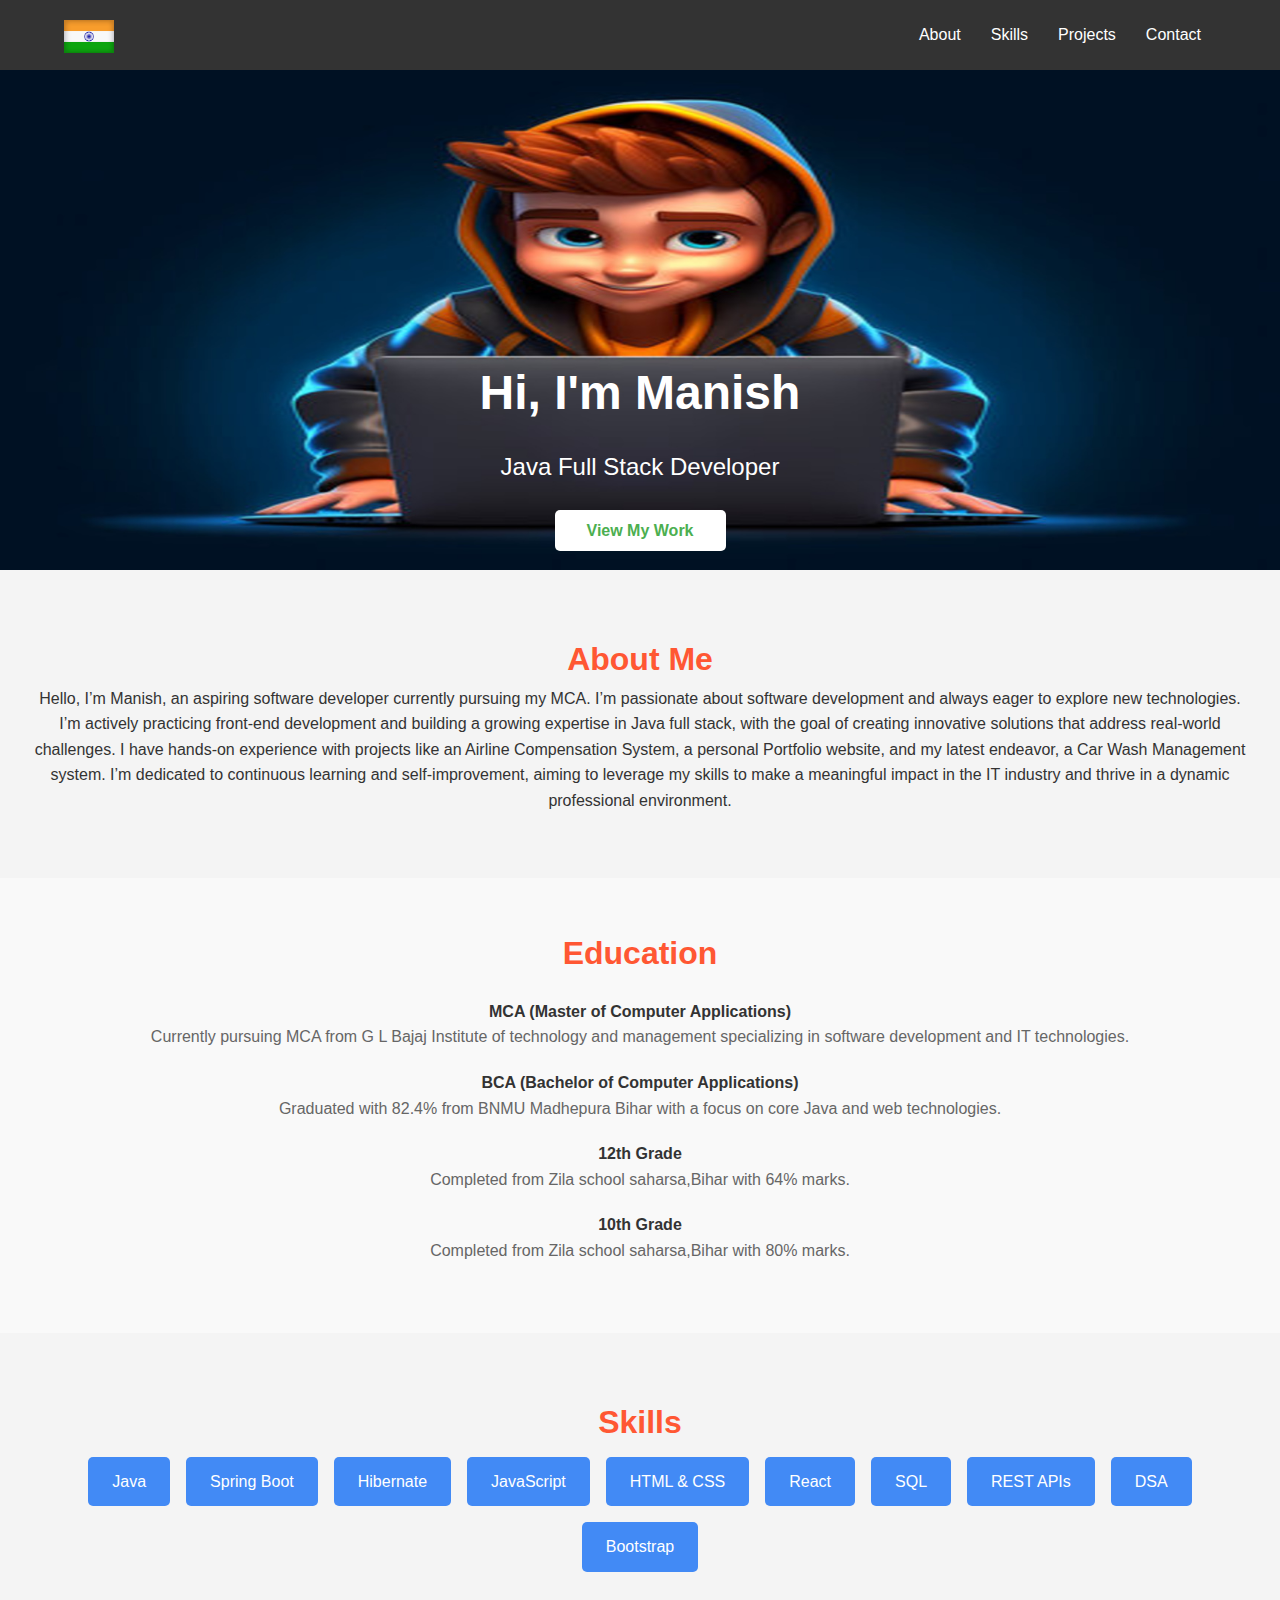
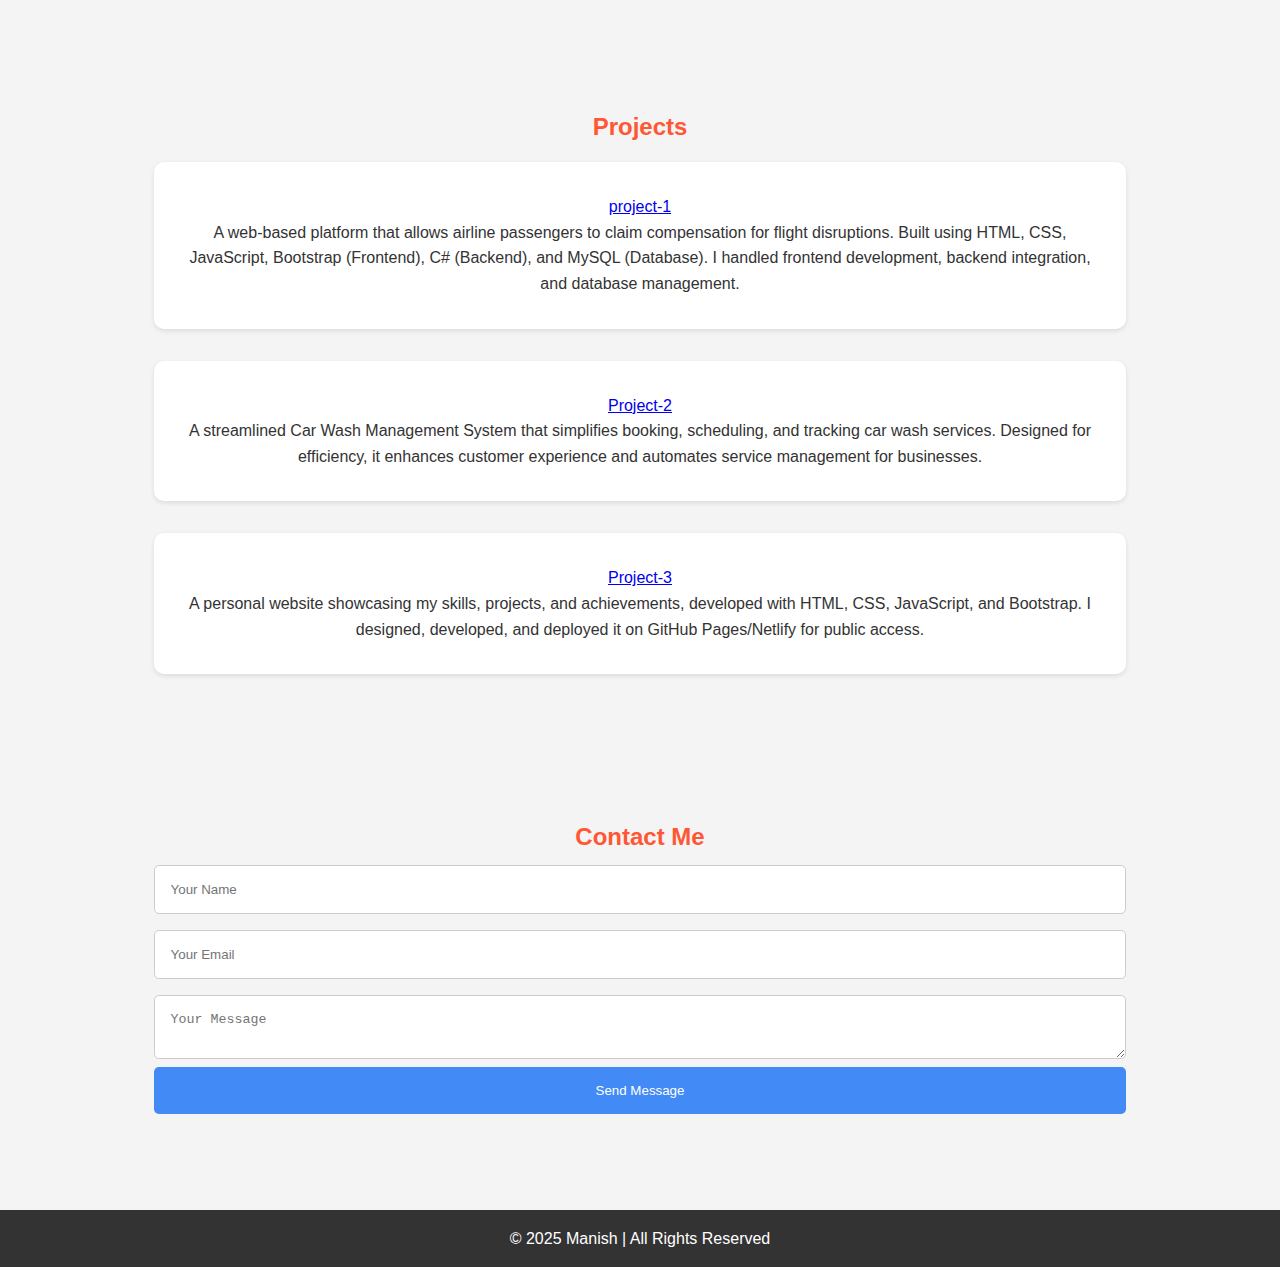
<file: root/index.html>
<!DOCTYPE html>
<html lang="en">
<head>
    <meta charset="UTF-8">
    <meta name="viewport" content="width=device-width, initial-scale=1.0">
    <title>Manish | Full Stack Developer</title>
    <link rel="stylesheet" href="portfolio.css">
</head>
<body>
    <header>
        <nav>
            <div class="logo">
                <img src="images/indian-flag.webp" alt="Indian Flag" class="flag-logo">
            </div>

            <ul class="nav-links">
                <li><a href="#about">About</a></li>
                <li><a href="#skills">Skills</a></li>
                <li><a href="#projects">Projects</a></li>
                <li><a href="#contact">Contact</a></li>
            </ul>
        </nav>
    </header>
 
    <section id="hero">
        <br><br><br><br><br><br><br><br>



        <h1 style="color:white">Hi, I'm Manish</h1>
        <p style="color:white">Java Full Stack Developer</p>
        <a href="#projects" class="btn">View My Work</a>
    </section>
        
        

    <section id="about">
        <div id="line">
            <h1 style="color: #ff5733; ">About Me</h1>
        </div>

        <p>Hello, I’m Manish, an aspiring software developer currently pursuing my MCA. I’m passionate about software development and always eager to explore new technologies.
            I’m actively practicing front-end development and building a growing expertise in Java full stack, with the goal of creating innovative solutions that address real-world challenges.
            I have hands-on experience with projects like an Airline Compensation System, a personal Portfolio website, and my latest endeavor, a Car Wash Management system.
            I’m dedicated to continuous learning and self-improvement,
            aiming to leverage my skills to make a meaningful impact in the IT industry and thrive in a dynamic professional environment.</p>
    </section>
    <section id="education">
        <h1 style="color: #ff5733;  ">Education</h1>
        <div class="education-item">
            <h4>MCA (Master of Computer Applications)</h4>
            <p>Currently pursuing MCA from G L Bajaj Institute of technology and management specializing in software development and IT technologies.</p>
        </div>
        <div class="education-item">
            <h4>BCA (Bachelor of Computer Applications)</h4>
            <p>Graduated with 82.4% from BNMU Madhepura Bihar with a focus on core Java and web technologies.</p>
        </div>
        <div class="education-item">
            <h4>12th Grade</h4>
            <p>Completed from Zila school saharsa,Bihar with 64% marks.</p>
        </div>
        <div class="education-item">
            <h4>10th Grade</h4>
            <p>Completed from Zila school saharsa,Bihar with 80% marks.</p>
        </div>
    </section>
    
    

    <section id="skills">
        <h1 style="color: #ff5733; ">Skills</h1>
        <div class="skills-container">
            <div class="skill">Java</div>
            <div class="skill">Spring Boot</div>
            <div class="skill">Hibernate</div>
            <div class="skill">JavaScript</div>
            <div class="skill">HTML & CSS</div>
            <div class="skill">React</div>
            <div class="skill">SQL</div>
            <div class="skill">REST APIs</div>
            <div class="skill">DSA</div>
            <div class="skill">Bootstrap</div>


        </div>
    </section>

    <section id="projects">
        <h2 style="color: #ff5733; ">Projects</h2>
        <div class="project-list">
            <div class="project">
                <a href="https://github.com/kumarmanish9/CompensationAPI"> project-1</a>
                <p>A web-based platform that allows airline passengers to claim compensation for flight disruptions.
                     Built using HTML, CSS, JavaScript, Bootstrap (Frontend), C# (Backend), and MySQL (Database). 
                     I handled frontend development, backend integration, and database management.</p>
            </div>

            <div class="project">
                <a href="https://github.com/kumarmanish9/Car-wash-management">Project-2</a>
                <p>A streamlined Car Wash Management System that simplifies booking, scheduling, and tracking car wash services. Designed for efficiency,
                    it enhances customer experience and automates service management for businesses.</p>
            </div>

            <div class="project">
                <a href="https://github.com/kumarmanish9/portfolio">Project-3</a>
                <p>A personal website showcasing my skills, projects, and achievements, developed with HTML, CSS, JavaScript, and Bootstrap.
                     I designed, developed, and deployed it on GitHub Pages/Netlify for public access.</p>
            </div>
        </div>
    </section>

    <section id="contact">
        <h2 style="color: #ff5733;">Contact Me</h2>
        <!-- Add Formspree action and method here -->
        <form id="contact-form" action="https://formspree.io/f/xldgnakb" method="POST">
            <!-- Add 'name' attributes to the form fields -->
            <input type="text" name="name" placeholder="Your Name" required>
            <input type="email" name="email" placeholder="Your Email" required>
            <textarea name="message" placeholder="Your Message" required></textarea>
            <button type="submit">Send Message</button>
        </form>
    </section>
    

    <footer>
        <p>&copy; 2025 Manish | All Rights Reserved</p>
    </footer>

    <script src="portfolio.js"></script>
</body>
</html>
</file>
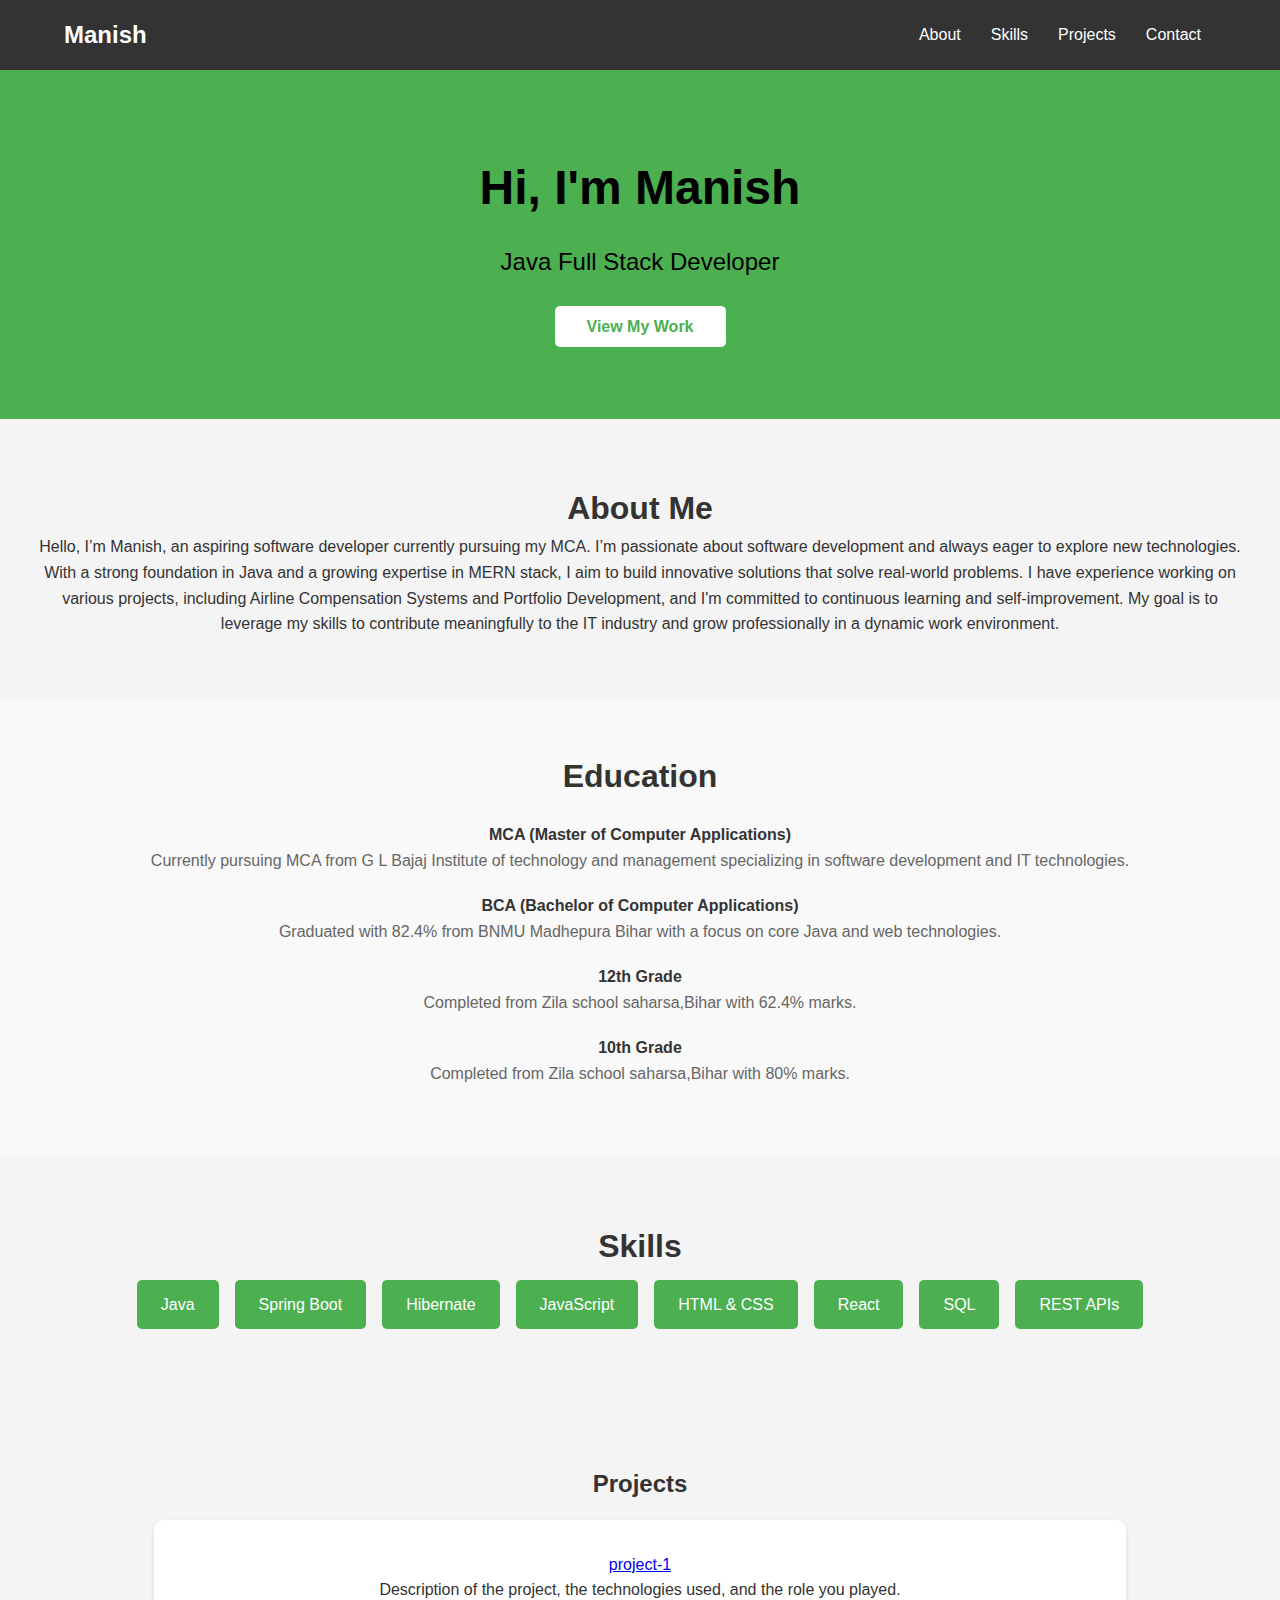
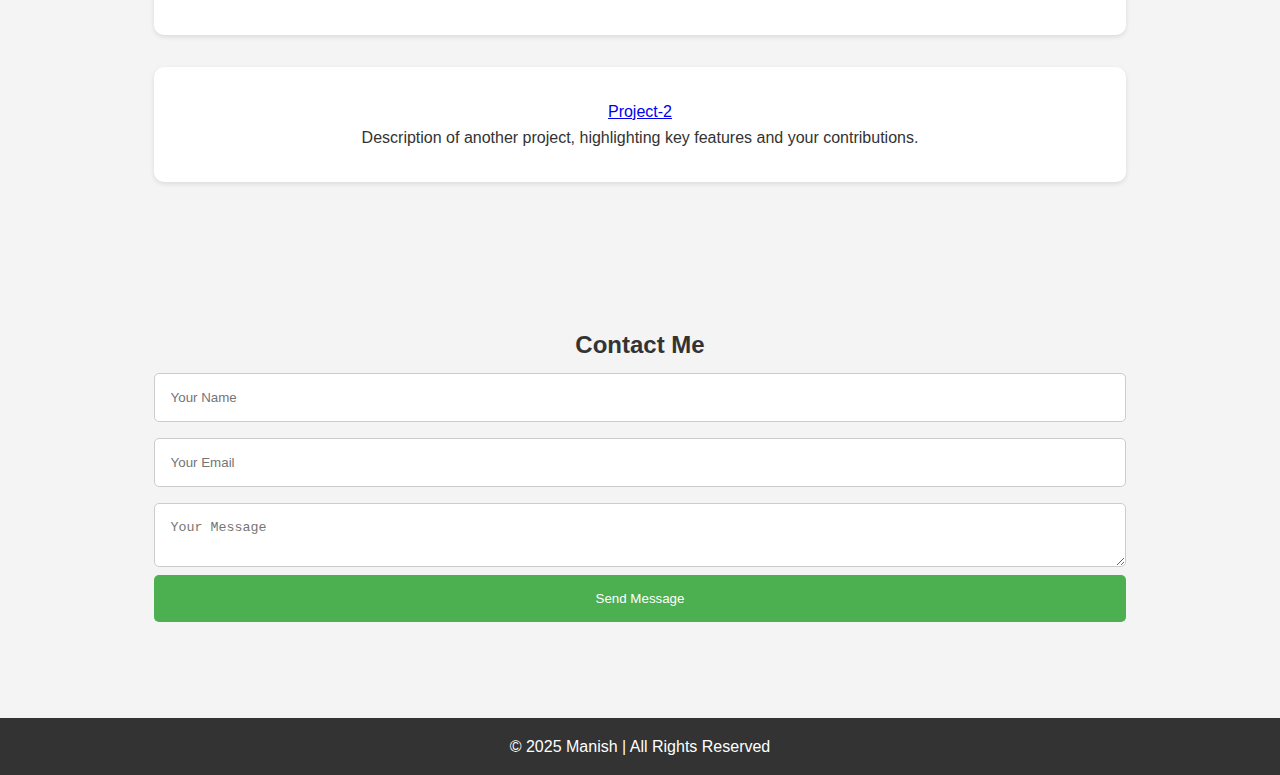
<file: src/portfolio.html>
<!DOCTYPE html>
<html lang="en">
<head>
    <meta charset="UTF-8">
    <meta name="viewport" content="width=device-width, initial-scale=1.0">
    <title>Manish | Full Stack Developer</title>
    <link rel="stylesheet" href="portfolio.css">
</head>
<body>
    <header>
        <nav>
            <div class="logo">Manish</div>
            <ul class="nav-links">
                <li><a href="#about">About</a></li>
                <li><a href="#skills">Skills</a></li>
                <li><a href="#projects">Projects</a></li>
                <li><a href="#contact">Contact</a></li>
            </ul>
        </nav>
    </header>

    <section id="hero">
        <h1 style="color:black">Hi, I'm Manish</h1>
        <p style="color:black">Java Full Stack Developer</p>
        <a href="#projects" class="btn">View My Work</a>
    </section>

    <section id="about">
        <h1>About Me</h1>
        <p>Hello, I’m Manish, an aspiring software developer currently pursuing my MCA. 
            I’m passionate about software development and always eager to explore new technologies. 
            With a strong foundation in Java and a growing expertise in MERN stack, 
            I aim to build innovative solutions that solve real-world problems. I have experience working on various projects, 
            including Airline Compensation Systems and Portfolio Development, and 
            I'm committed to continuous learning and self-improvement. 
            My goal is to leverage my skills to contribute meaningfully to 
            the IT industry and grow professionally in a dynamic work environment.</p>
    </section>
    <section id="education">
        <h1>Education</h1>
        <div class="education-item">
            <h4>MCA (Master of Computer Applications)</h4>
            <p>Currently pursuing MCA from G L Bajaj Institute of technology and management specializing in software development and IT technologies.</p>
        </div>
        <div class="education-item">
            <h4>BCA (Bachelor of Computer Applications)</h4>
            <p>Graduated with 82.4% from BNMU Madhepura Bihar with a focus on core Java and web technologies.</p>
        </div>
        <div class="education-item">
            <h4>12th Grade</h4>
            <p>Completed from Zila school saharsa,Bihar with 62.4% marks.</p>
        </div>
        <div class="education-item">
            <h4>10th Grade</h4>
            <p>Completed from Zila school saharsa,Bihar with 80% marks.</p>
        </div>
    </section>
    
    

    <section id="skills">
        <h1>Skills</h1>
        <div class="skills-container">
            <div class="skill">Java</div>
            <div class="skill">Spring Boot</div>
            <div class="skill">Hibernate</div>
            <div class="skill">JavaScript</div>
            <div class="skill">HTML & CSS</div>
            <div class="skill">React</div>
            <div class="skill">SQL</div>
            <div class="skill">REST APIs</div>
        </div>
    </section>

    <section id="projects">
        <h2>Projects</h2>
        <div class="project-list">
            <div class="project">
                <a href="https://github.com/kumarmanish9/CompensationAPI"> project-1</a>
                <p>Description of the project, the technologies used, and the role you played.</p>
            </div>
            <div class="project">
                <a href="https://github.com/kumarmanish9/portfolio">Project-2</a>
                <p>Description of another project, highlighting key features and your contributions.</p>
            </div>
        </div>
    </section>

    <section id="contact">
        <h2>Contact Me</h2>
        <!-- Add Formspree action and method here -->
        <form id="contact-form" action="https://formspree.io/f/xldgnakb" method="POST">
            <!-- Add 'name' attributes to the form fields -->
            <input type="text" name="name" placeholder="Your Name" required>
            <input type="email" name="email" placeholder="Your Email" required>
            <textarea name="message" placeholder="Your Message" required></textarea>
            <button type="submit">Send Message</button>
        </form>
    </section>
    

    <footer>
        <p>&copy; 2025 Manish | All Rights Reserved</p>
    </footer>

    <script src="portfolio.js"></script>
</body>
</html>
</file>
<file: root/portfolio.css>
* {
    margin: 0;
    padding: 0;
    box-sizing: border-box;
}

body {
    font-family: Arial, sans-serif;
    line-height: 1.6;
    background-color: #f4f4f4;
    color: #333;

}

header {
    background: #333;
    color: #fff;
    padding: 1rem 0;
    position: sticky;
    top: 0;
    z-index: 1000;
}

nav {
    display: flex;
    justify-content: space-between;
    align-items: center;
    width: 90%;
    margin: auto;
}

.logo {
    font-size: 1.5rem;
    font-weight: bold;
}

.nav-links {
    list-style: none;
    display: flex;
}

.nav-links li {
    margin: 0 15px;
}

.nav-links a {
    color: #fff;
    text-decoration: none;
    font-size: 1rem;
}
.flag-logo {
    width: 50px;              /* Adjust the width as needed */
    height: auto;             /* Keeps the aspect ratio */
    vertical-align: middle;   /* Aligns it nicely with the nav */
}

#hero {
    background-image: url('images/coding1.jpeg');
    background-size: cover;
    background-position: center;
    background-repeat: no-repeat;
    color: #fff;
    text-align: center;
    padding: 5rem 1rem;
    height:500px;
}


#hero h1 {
    font-size: 3rem;
    margin-bottom: 1rem;
}

#hero p {
    font-size: 1.5rem;
    margin-bottom: 2rem;
}

.btn {
    background: #fff;
    color: #4CAF50;
    padding: 0.75rem 2rem;
    text-decoration: none;
    font-weight: bold;
    border-radius: 5px;
}

section {
    padding: 4rem 2rem;
    text-align: center;
}

.skills-container {
    display: flex;
    flex-wrap: wrap;
    justify-content: center;
}

.skill {
    background: #428af5;
    color: #fff;
    padding: 0.75rem 1.5rem;
    margin: 0.5rem;
    border-radius: 5px;
}

.project-list {
    display: flex;
    flex-direction: column;
    align-items: center;
}

.project {
    background: #fff;
    padding: 2rem;
    margin: 1rem;
    width: 80%;
    border-radius: 10px;
    box-shadow: 0 2px 5px rgba(0, 0, 0, 0.1);
}

#contact-form {
    display: flex;
    flex-direction: column;
    width: 80%;
    margin: auto;
}

#contact-form input, 
#contact-form textarea
 {
    margin: 0.5rem 0;
    padding: 1rem;
    border: 1px solid #ccc;
    border-radius: 5px;
}

#contact-form button 
{
    background: #428af5;
    color: #fff;
    padding: 1rem;
    border: none;
    border-radius: 5px;
    cursor: pointer;
}

footer {
    background: #333;
    color: #fff;
    text-align: center;
    padding: 1rem 0;
    margin-top: 2rem;
}
#education {
    background-color: #f9f9f9;
    padding: 50px;
    text-align: center;
}

.education-item {
    margin: 20px 0;
}

.education-item h3 {
    color: #333;
    font-size: 1.5em;
}

.education-item p {
    color: #666;
}
</file>
<file: src/portfolio.css>
* {
    margin: 0;
    padding: 0;
    box-sizing: border-box;
}

body {
    font-family: Arial, sans-serif;
    line-height: 1.6;
    background-color: #f4f4f4;
    color: #333;
}

header {
    background: #333;
    color: #fff;
    padding: 1rem 0;
    position: sticky;
    top: 0;
    z-index: 1000;
}

nav {
    display: flex;
    justify-content: space-between;
    align-items: center;
    width: 90%;
    margin: auto;
}

.logo {
    font-size: 1.5rem;
    font-weight: bold;
}

.nav-links {
    list-style: none;
    display: flex;
}

.nav-links li {
    margin: 0 15px;
}

.nav-links a {
    color: #fff;
    text-decoration: none;
    font-size: 1rem;
}

#hero {
    background: #4CAF50;
    background-image: url('file:///D:/ManishMCA/my%20portfolio/my%20pic.jpg'); /* Path to the image */
    color: #fff;
    text-align: center;
    padding: 5rem 1rem;
}

#hero h1 {
    font-size: 3rem;
    margin-bottom: 1rem;
}

#hero p {
    font-size: 1.5rem;
    margin-bottom: 2rem;
}

.btn {
    background: #fff;
    color: #4CAF50;
    padding: 0.75rem 2rem;
    text-decoration: none;
    font-weight: bold;
    border-radius: 5px;
}

section {
    padding: 4rem 2rem;
    text-align: center;
}

.skills-container {
    display: flex;
    flex-wrap: wrap;
    justify-content: center;
}

.skill {
    background: #4CAF50;
    color: #fff;
    padding: 0.75rem 1.5rem;
    margin: 0.5rem;
    border-radius: 5px;
}

.project-list {
    display: flex;
    flex-direction: column;
    align-items: center;
}

.project {
    background: #fff;
    padding: 2rem;
    margin: 1rem;
    width: 80%;
    border-radius: 10px;
    box-shadow: 0 2px 5px rgba(0, 0, 0, 0.1);
}

#contact-form {
    display: flex;
    flex-direction: column;
    width: 80%;
    margin: auto;
}

#contact-form input, 
#contact-form textarea {
    margin: 0.5rem 0;
    padding: 1rem;
    border: 1px solid #ccc;
    border-radius: 5px;
}

#contact-form button {
    background: #4CAF50;
    color: #fff;
    padding: 1rem;
    border: none;
    border-radius: 5px;
    cursor: pointer;
}

footer {
    background: #333;
    color: #fff;
    text-align: center;
    padding: 1rem 0;
    margin-top: 2rem;
}
#education {
    background-color: #f9f9f9;
    padding: 50px;
    text-align: center;
}

.education-item {
    margin: 20px 0;
}

.education-item h3 {
    color: #333;
    font-size: 1.5em;
}

.education-item p {
    color: #666;
}
</file>
